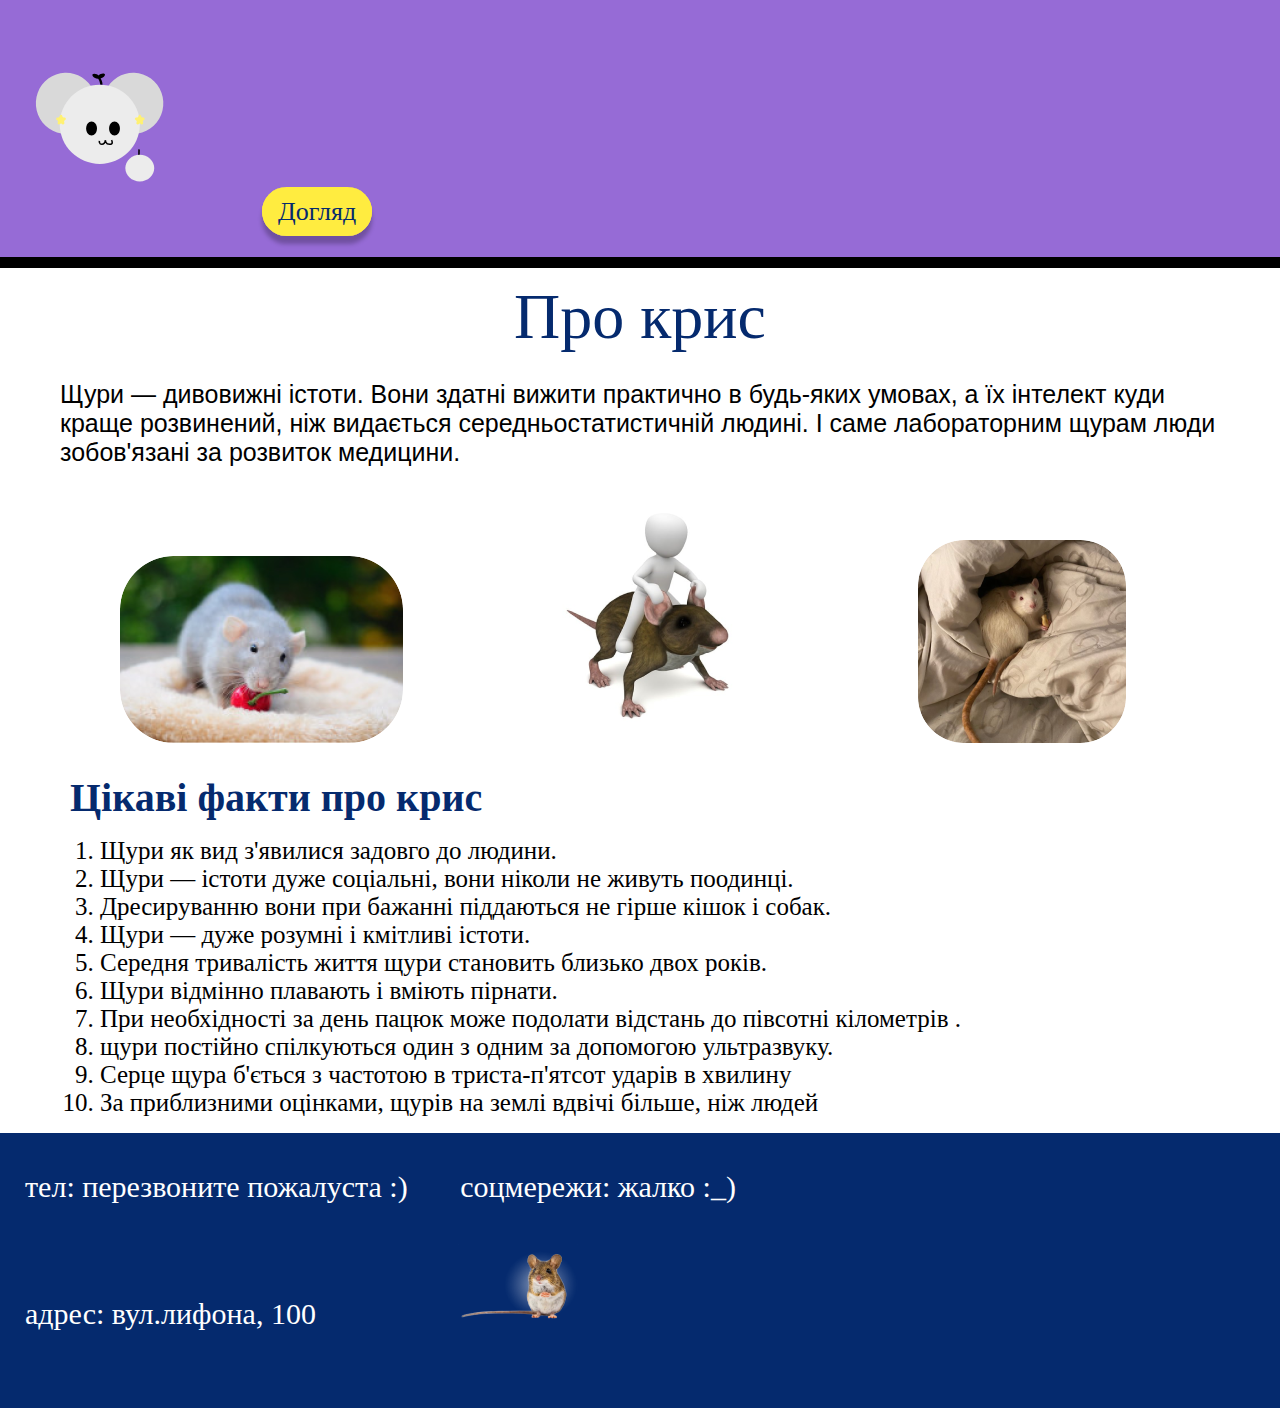
<file: index.html>
<html>
  <head>
    <link rel="stylesheet" href="style.css"/>
    <title> Rat </title>
  </head>
    <body>
    <header>
    <p>
<img style="width: 190px; height:190px" src="rat.svg"/>
<a href="index2.html">Догляд</a>
    </p>
        </header>
         <main> 
             <h1>Про крис</h1>
            <p>Щури — дивовижні істоти. Вони здатні вижити практично в будь-яких умовах, а їх інтелект куди краще розвинений, ніж видається середньостатистичній людині. І саме лабораторним щурам люди зобов'язані за розвиток медицини. </p>
       <p>
       
         <img class="rat1_1" src="1.png" />
         <img class="rat1_2" src="2.png"/>
         <img class="rat1_3" src="3.png"/>
         </p>
            <h2>Цікаві факти про крис </h2>
            <ol>
                <li>Щури як вид з'явилися задовго до людини.</li>
                <li>Щури — істоти дуже соціальні, вони ніколи не живуть поодинці.</li>
                <li>Дресируванню вони при бажанні піддаються не гірше кішок і собак. </li>
                <li>Щури — дуже розумні і кмітливі істоти.</li>
                <li>Середня тривалість життя щури становить близько двох років.</li>
                <li>Щури відмінно плавають і вміють пірнати.</li>
                <li>При необхідності за день пацюк може подолати відстань до півсотні кілометрів .</li>
                <li>щури постійно спілкуються один з одним за допомогою ультразвуку.</li>
                <li>Серце щура б'ється з частотою в триста-п'ятсот ударів в хвилину </li>
                <li>За приблизними оцінками, щурів на землі вдвічі більше, ніж людей</li>
                </ol>
        </main>
<footer>
<p>тел: перезвоните пожалуста :) &nbsp;  &nbsp;  &nbsp; соцмережи: жалко :_)</p>
<p>адрес: вул.лифона, 100  &nbsp;  &nbsp;  &nbsp;  &nbsp;  &nbsp;  &nbsp;  &nbsp;  &nbsp;  &nbsp;  <img class="pic" src="4.png"/> </p>
 </p>
        </footer>
        </body>
    </html>
</file>
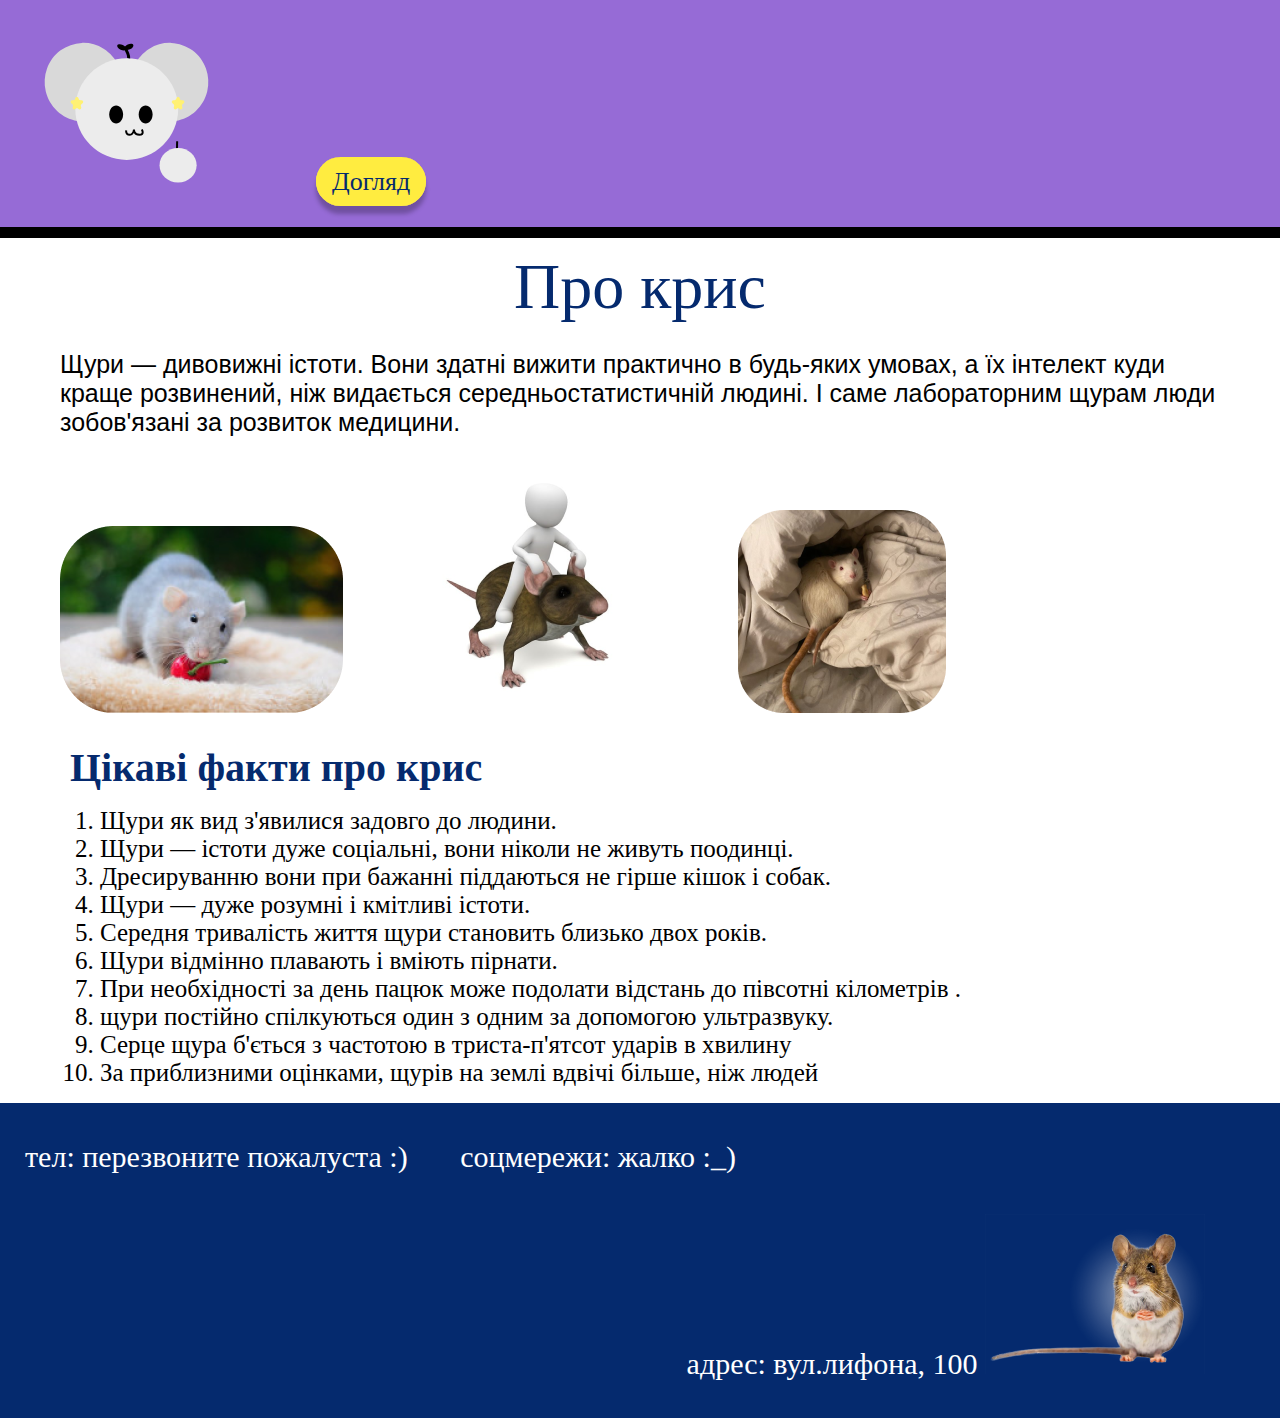
<file: index1.html>
<html>
  <head>
    <link rel="stylesheet" href="style.css"/>
    <title> Rat </title>
  </head>
    <body>
    <header>
    <p>
<img src="rat.svg"/>
<a href="index2.html">Догляд</a>
    </p>
        </header>
         <main> 
             <h1>Про крис</h1>
            <p>Щури — дивовижні істоти. Вони здатні вижити практично в будь-яких умовах, а їх інтелект куди краще розвинений, ніж видається середньостатистичній людині. І саме лабораторним щурам люди зобов'язані за розвиток медицини. </p>
       <p>
       
         <img src="1.png" />
         <img src="2.png"/>
         <img src="3.png"/>
         </p>
            <h2>Цікаві факти про крис </h2>
            <ol>
                <li>Щури як вид з'явилися задовго до людини.</li>
                <li>Щури — істоти дуже соціальні, вони ніколи не живуть поодинці.</li>
                <li>Дресируванню вони при бажанні піддаються не гірше кішок і собак. </li>
                <li>Щури — дуже розумні і кмітливі істоти.</li>
                <li>Середня тривалість життя щури становить близько двох років.</li>
                <li>Щури відмінно плавають і вміють пірнати.</li>
                <li>При необхідності за день пацюк може подолати відстань до півсотні кілометрів .</li>
                <li>щури постійно спілкуються один з одним за допомогою ультразвуку.</li>
                <li>Серце щура б'ється з частотою в триста-п'ятсот ударів в хвилину </li>
                <li>За приблизними оцінками, щурів на землі вдвічі більше, ніж людей</li>
                </ol>
        </main>
<footer>
<p>тел: перезвоните пожалуста :) &nbsp;  &nbsp;  &nbsp; соцмережи: жалко :_)</p>
<p style="text-align:right">адрес: вул.лифона, 100 <img src="4.png"/>
 </p>
        </footer>
        </body>
    </html>
</file>
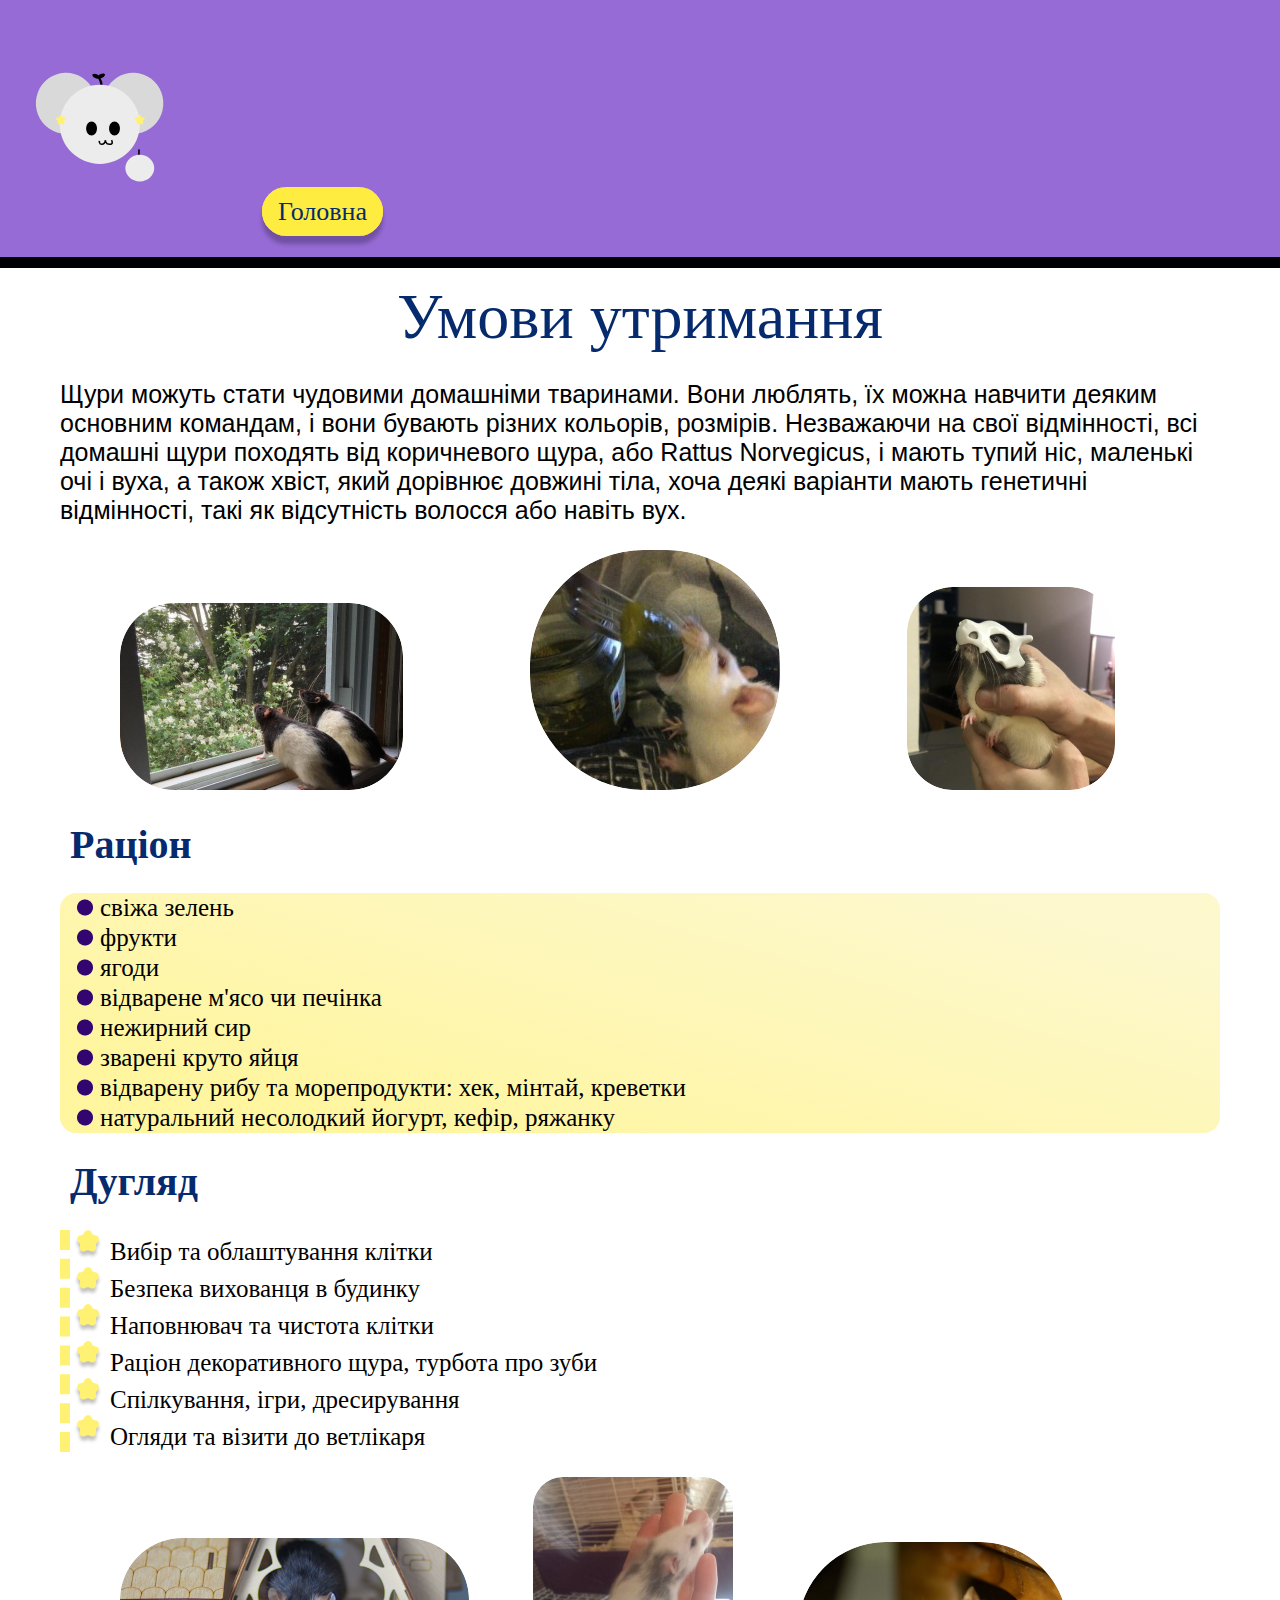
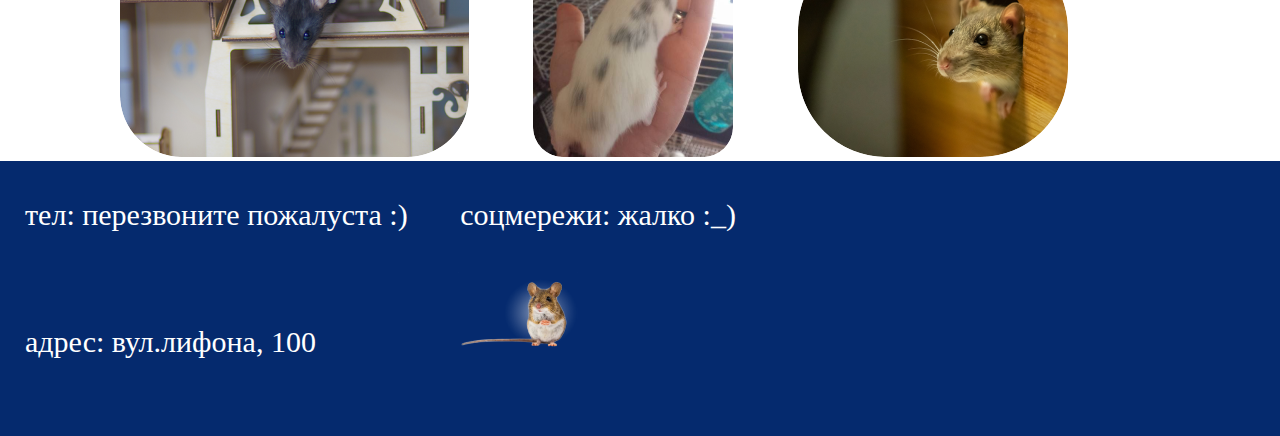
<file: index2.html>
<html>
   <head>
    <link rel="stylesheet" href="style.css"/>
    <title> Rat </title>
  </head>
    <body>
    <header>
    <p>
      <img style="width: 190px; height:190px" src="rat.svg"/>
<a href="index.html">Головна</a>
    </p>
        </header>
         <main> 
             <h1>Умови утримання</h1>
            <p>Щури можуть стати чудовими домашніми тваринами. Вони люблять, їх можна навчити деяким основним командам, і вони бувають різних кольорів, розмірів. Незважаючи на свої відмінності, всі домашні щури походять від коричневого щура, або Rattus Norvegicus, і мають тупий ніс, маленькі очі і вуха, а також хвіст, який дорівнює довжині тіла, хоча деякі варіанти мають генетичні відмінності, такі як відсутність волосся або навіть вух.
</p>
       <p>
       
         <img class="rat4" src="5.png" />
         <img class="rat5" src="6.png"/>
         <img class="rat6" src="7.png"/>
         </p>
            <h2>Раціон </h2>
            <ul class="lict1">
                <li>свіжа зелень </li>
                <li>фрукти</li>
                <li>ягоди  </li>
                <li>відварене м'ясо чи печінка</li>
                <li>нежирний сир</li>
                <li>зварені круто яйця</li>
                <li>відварену рибу та морепродукти: хек, мінтай, креветки</li>
                <li>натуральний несолодкий йогурт, кефір, ряжанку</li>
                </ul >
                <h2>Дугляд</h2>
                <ul class="lict2">
                <li>Вибір та облаштування клітки  </li>
                <li>Безпека вихованця в будинку </li>
                <li> Наповнювач та чистота клітки </li>
                <li>Раціон декоративного щура, турбота про зуби</li>
                <li>Спілкування, ігри, дресирування</li> 
           <li> Огляди та візити до ветлікаря</li>
                </ul>
                      <img class="rat1" src="8.png" />
         <img class="rat2" src="9.png"/>
         <img class="rat3" src="10.png"/>
                       </main>
<footer>
<p>тел: перезвоните пожалуста :) &nbsp;  &nbsp;  &nbsp; соцмережи: жалко :_)</p>
<p>адрес: вул.лифона, 100  &nbsp;  &nbsp;  &nbsp;  &nbsp;  &nbsp;  &nbsp;  &nbsp;  &nbsp;  &nbsp;  <img class="pic" src="4.png"/> </p>
 </p>
        </footer>
        </body>
 </html>
</file>
<file: style.css>
body {
    font-family: sans-serif;
    margin: 0px;
}
main{
 padding-left: 60px;
    padding-right: 60px;
}
header{

background: #966BD6;
border-bottom: 11px solid #000000;
margin: 0px;
    padding:5px;
}

header a {
font-family: 'Inria Serif';
font-style: normal;
font-weight: 400;
font-size: 26px;

text-decoration: none;
color: #052A6E;

background: #FFEC40;
border-width: 0px 1px;
border-style: solid;
border-color: #FFEC40;
box-shadow: 0px 8px 4px rgba(0, 0, 0, 0.25);
border-radius: 108px;
padding: 10px 15px 10px 15px;
}
h1 {
    font-family: 'Inria Serif';
font-style: normal;
font-weight: 400;
font-size: 64px;
line-height: 77px;
margin: 10px;

color: #052A6E;
text-align: center;
}
p {
    font-size: 25px;
}
p img{
    margin-right: 60px;
}
ul { 
font-family: 'Inria Serif';
font-style: normal;
font-weight: 400;
font-size: 25px;
line-height: 30px;
background: rgba(255, 241, 115, 0.69);
}
footer{
padding: 2px 10px;
background: #052A6E;
}
footer p {
    color: #FFF;
font-size: 30px;
font-family: Inria Serif;
padding: 5px;
padding-left: 15px;
}
.pic{
    width: 120px;
height: 80px;
text-align: right;
}
h2 {
    color: #052A6E;
font-size: 40px;
font-family: Inria Serif;
margin: 10px;
}
.lict1 {
border-radius: 16px;
background: linear-gradient(196deg, rgba(246, 227, 55, 0.25) 13.08%, rgba(255, 241, 115, 0.69) 85.00%);
    list-style: url(circle.png);
    
}
.lict2{
background-color: white;
border-left: 10px dashed #FFF173;
    list-style:url(star.png);
}
.rat2 {
    width: 200px;
height: 280px;
border-radius: 30px;
margin-left: 60px;
}
.rat1 {
  width: 349px;
height: 219px;
border-radius: 62px;
margin-left: 60px;
}
.rat3 {
width: 270px;
height: 215px;
border-radius: 88px;
margin-left: 60px;
}
.rat1_1 {

width: 283px;
height: 187px;
border-radius: 54px;
margin-left: 60px;
}
.rat1_2 {
width: 261px;
height: 251px;
border-radius: 180px;
margin-left: 60px;
}
.rat1_3 {
width: 208px;
height: 203px;
border-radius: 46px;
margin-left: 60px;
}

.rat4 {

width: 283px;
height: 187px;
border-radius: 54px;
margin-left: 60px;
}
.rat5 {
width: 250px;
height: 240px;
border-radius: 114px;
margin-left: 60px;
}
.rat6 {
width: 208px;
height: 203px;
border-radius: 46px;
margin-left: 60px;
}
ol li{
    color: #000;
font-size: 25px;
font-family: Inria Serif;
}
</file>
